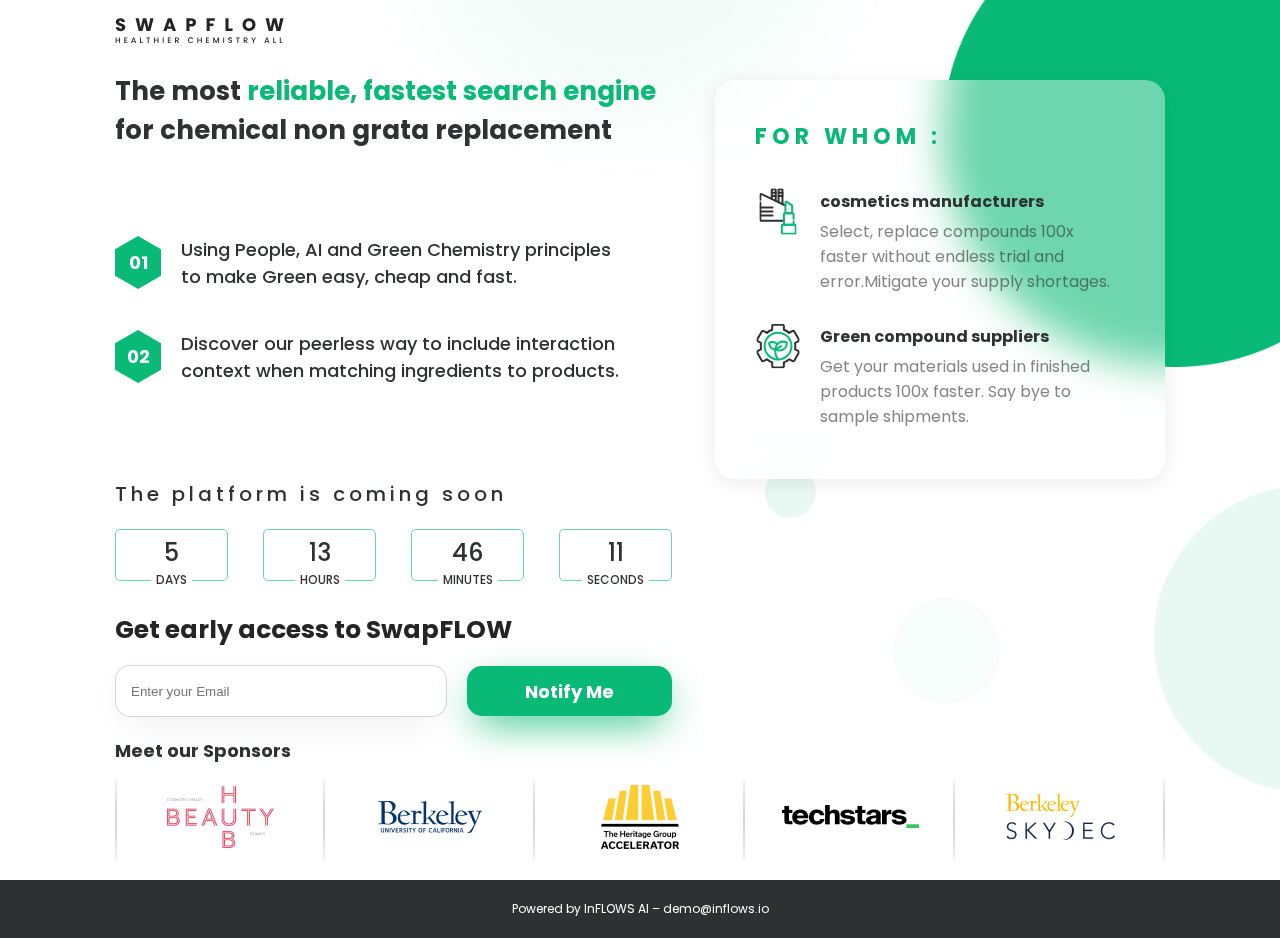
<file: index.html>
<!doctype html>
<html class="no-js" lang="">
    <head>
        <meta charset="utf-8">
        <meta http-equiv="x-ua-compatible" content="ie=edge">
        <title>Site Title Here</title>
        <meta name="description" content="">
        <meta name="viewport" content="width=device-width, initial-scale=1"> 
		<link rel="shortcut icon" type="image/x-icon" href="#">
        <!-- Place favicon.ico in the root directory -->
        
		<!-- CSS here --> 
        <link rel="stylesheet" href="https://cdnjs.cloudflare.com/ajax/libs/font-awesome/4.7.0/css/font-awesome.min.css">
        <link rel="stylesheet" href="assets/css/style.css">
    </head>
    <body>

        <img src="assets/img/circle-bg.png" class="circle-bg" alt="">
<main>
    <div class="logo-area">
        <div class="container">
            
            <div class="logo">
                <a href="#"><img src="assets/img/logo.svg" alt=""></a>
            </div>
        </div>
    </div>
   <section class="video-area">
        <div class="container">
            <div class="video_content">
                <div class="video_content_left">
                    <h3>The most <span>reliable, fastest search engine</span> for chemical non grata replacement</h3>
                    <div class="video_for_wrp">
                        <div class="video_content_list">
                            <ul>
                                <li>
                                    <i>
                                        <img src="assets/img/Polygon-bg.svg" alt="">
                                        <span>01</span>
                                    </i>
                                    <p>Using People, AI and Green Chemistry principles to make Green easy, cheap and fast.</p>
                                </li>
                                <li>
                                    <i>
                                        <img src="assets/img/Polygon-bg.svg" alt="">
                                        <span>02</span>
                                    </i>
                                    <p>Discover our peerless way to include interaction context when matching ingredients to products.</p>
                                </li>
                            </ul>
                        </div>
                        <div class="whom">
                            <h4>for whom :</h4>
                            <div class="whom_blk">
                                <i><img src="assets/img/whom-1.svg" alt=""></i>
                                <div class="">
                                    <h6>cosmetics manufacturers</h6>
                                    <p>Select, replace compounds 100x faster without endless trial and error.Mitigate your supply shortages.</p>
                                </div>
                            </div>
                            <div class="whom_blk">
                                <i><img src="assets/img/whom-2.svg" alt=""></i>
                                <div class="">
                                    <h6>Green compound suppliers</h6>
                                    <p>Get your materials used in finished products 100x faster. Say bye to sample shipments.</p>
                                </div>
                            </div>
                        </div>
                    </div>
                    <div class="countDown">
                        <p>The platform is coming soon</p>
                        <div id="countdown">
                            <ul>
                              <li><span id="days"></span><p>days</p></li>
                              <li><span id="hours"></span><p>Hours</p></li>
                              <li><span id="minutes"></span><p>Minutes</p></li>
                              <li><span id="seconds"></span><p>Seconds</p></li>
                            </ul>
                          </div>
                    </div>
                    <div class="mailBox">
                        <p>Get early access to SwapFLOW</p>
                        <div class="input_wrp">
                            <input type="text" placeholder="Enter your Email">
                            <a href="#" class="popup_btn">Notify Me</a>
                        </div>
                    </div>
                </div>
                <!-- <div class="video_content_right">
                    
                </div> -->
            </div>
            <div class="brand_logo">
                <h5>Meet our Sponsors</h5>
                <ul>
                    <li><a href="#"><img src="assets/img/b-logo-1.png" alt=""></a></li>
                    <li><a href="#"><img src="assets/img/b-logo-2.png" alt=""></a></li>
                    <li><a href="#"><img src="assets/img/b-logo-3.png" alt=""></a></li>
                    <li><a href="#"><img src="assets/img/b-logo-4.png" alt=""></a></li>
                    <li><a href="#"><img src="assets/img/b-logo-5.png" alt=""></a></li>
                </ul>
            </div>
        </div>
   </section>
   <footer>
        <p>Powered by InFLOWS AI – <a href="#" target="_blank">demo@inflows.io</a></p>
   </footer>
</main>
    

       <div class="popupBox">
            <div class="popupBox_content">
                <a href="#" class="popup_btn"><img src="assets/img/close.png" alt=""></a>
                <img src="assets/img/checked.png" alt="">
                <h2>your access code has been send!</h2>
                <p>Lorem ipsum dolor sit amet consectetur adipisicing elit.</p>
            </div>
       </div>


        <script src="assets/js/main.js"></script>
    </body>
</html>
</file>
<file: assets/css/style.css>
/*   Theme default css */
@import url('https://fonts.googleapis.com/css2?family=Poppins:ital,wght@0,400;0,500;0,600;0,700;0,800;0,900;1,400;1,500;1,600;1,700;1,800;1,900&display=swap');
/* ======font family=========
font-family: 'Poppins', sans-serif;
*/



body {
  font-weight: 400;
  font-size: 16px;
  margin: 0;
  padding: 0;
  font-family: 'Poppins', sans-serif;
  color: #2F3132;
}

p {
  margin: 0;
  margin-bottom: 10px;
}


button {
  cursor: pointer;
}

a:focus,
button:focus {
  text-decoration: none;
  outline: none;
}

a:focus,
a:hover {
  color: inherit;
  text-decoration: none;
}

a,
button {
  color: inherit;
  outline: medium none;
  text-decoration: none;
}

button:focus,
input:focus,
input:focus,
textarea,
textarea:focus {
  outline: 0;
}


h1,
h2,
h3,
h4,
h5,
h6 {
  margin-top: 0px;
  font-weight: 700;
  margin-bottom: 16px;
}

h1 a,
h2 a,
h3 a,
h4 a,
h5 a,
h6 a {
  color: inherit;
}

h1 {
  font-size: 40px;
}

h2 {
  font-size: 35px;
}

h3 {
  font-size: 28px;
}

h4 {
  font-size: 22px;
}

h5 {
  font-size: 18px;
}

h6 {
  font-size: 16px;
}

ul {
  margin: 0px;
  padding: 0px;
}

li {
  list-style: none;
}

.pb_150 {
  padding-bottom: 150px;
}

.pb_100 {
  padding-bottom: 100px;
}

.pb_50 {
  padding-bottom: 50px;
}

.pt_150 {
  padding-top: 150px;
}

.pt_100 {
  padding-top: 100px;
}

.pt_50 {
  padding-top: 50px;
}

.mb_150 {
  margin-bottom: 150px;
}

.mb_100 {
  margin-bottom: 100px;
}

.mb_50 {
  margin-bottom: 50px;
}

.mt_150 {
  margin-top: 150px;
}

.mt_100 {
  margin-top: 100px;
}

.mt_50 {
  margin-top: 50px;
}

.thm_btn {}

/* default-css END 
================================== */

main{
}

/*============ Area Start =============*/
.video-area {
}
img.circle-bg {
  position: absolute;
  right: 0;
  top: 0;
  z-index: -1;
  pointer-events: none;
}
footer {
  background: #2F3032;
  text-align: center;
  color: #ffff;
  padding: 20px 0;
  display: block;
}

footer p {
  margin-bottom: 0;
  font-size: 12px;
}

footer p.v2 {
    font-size: 16px;
    opacity: .8;
}

.container {
  max-width: 1170px;
  margin: auto;
  padding: 0 20px;
}

.logo {
  margin: 25px 0 35px;
}
.logo.v2{
  width: 130px;
  /* padding: 10px 15px 5px; */
}
.logo.v2 img{
  max-width: 100%;
  width: 100%;
}

.logo a h3 {
    font-weight: 500;
    font-size: 24px;
    color: #000;
    letter-spacing: 4px;
}

.logo span {}

.video_content {
  display: flex;
  flex-wrap: wrap;
}

.video_content_left {
  /* flex: 0 0 50%; */
  /* max-width: 557px; */
  width: 100%;
  position: relative;
}

.video_content_left h3 {
    max-width: 557px;
}

.video_content_left > div {
    max-width: 557px;
}

h3.v2 {}

.video_content_left > h3 {
    margin-bottom: 0;
    font-size: 26px;
}

h3.v2 {
    font-size: 26px;
}

.video_content_left h3 span {
  color: #09BA76;
}

.video_content_left h2 {}

.countDown {
  margin-bottom: 50px;
}

.video_for_wrp {
    display: flex;
    align-items: center;
    max-width: 100% !important;
    justify-content: space-between;
}

.mailBox.v2 {
    margin-bottom: 40px;
}

.countDown ul {
  display: flex;
  justify-content: space-between;
  text-align: center;
  gap: 0 25px;
}

.countDown ul li {
  border: 1px solid rgb(8 185 117 / 60%);
  width: 111px;
  height: 70px;
  display: flex;
  align-items: center;
  justify-content: center;
  position: relative;
  border-radius: 5px;
}

.countDown ul li span {
  font-weight: 500;
  font-size: 30px;
}

.countDown ul li p {
  display: block;
  position: absolute;
  margin-bottom: 0;
  bottom: -9px;
  background: #fff;
  padding: 0 5px;
  font-size: 12px;
  text-transform: uppercase;
  font-weight: 500;
}

.countDown>p {
  font-size: 20px;
  margin-bottom: 20px;
  letter-spacing: 4px;
  font-weight: 500;
}

.countDown>p.v2 {
    letter-spacing: 0;
    margin-bottom: 20px;
}

.mailBox span {
    display: block;
    margin-bottom: 20px;
}

.mailBox p {
  font-size: 25px;
  margin-bottom: 16px;
  font-weight: 700;
  color: #242424;
}

.mailBox p.v2 {
    margin-bottom: 5px;
    font-size: 22px;
}

.mailBox p.v2 i {
    font-size: 36px;
    font-family: auto;
    color: #000;
    font-weight: 700;
    display: inline-block;
    position: relative;
}

.mailBox p.v2 i:after {
    content: "";
    position: absolute;
    left: 0;
    bottom: 4px;
    height: 10px;
    width: 100%;
    background: #07ba76;
    z-index: -1;
}

.mailBox p.v2 i:after {}

.input_wrp {
  display: flex;
  align-items: center;
  /* flex-wrap: wrap; */
  gap: 20px;
}

.input_wrp a {
  color: #fff;
  height: 60px;
  display: flex;
  align-items: center;
  justify-content: center;
  padding: 0 20px;
  border-radius: 10px;
  font-size: 18px;
  font-weight: 700;
  border-radius: 15px;
  background: #08BA76;
  box-shadow: 0px 14px 40px -10px #08BA76;
  width: 165px;
  flex-shrink: 0;
}

.input_wrp input {
  height: 60px;
  padding: 0 15px;
  max-width: 360px;
  width: 100%;
  border-radius: 15px;
  border: 1px solid rgba(47, 49, 50, 0.20);
  background: #FFF;
  box-shadow: 0px 12px 40px -15px rgba(47, 49, 50, 0.15);
}

.video_content_right {
  width: 100%;
  flex: 0 0 50%;
}

.whom {
  padding: 40px;
  max-width: 370px;
  margin-left: auto;
  background: #ffffff69;
  backdrop-filter: blur(20px);
  -webkit-backdrop-filter: blur(20px);
  border-radius: 20px;
  box-shadow: 0 4px 20px 0 rgb(0 0 0 / 8%);
  display: flex;
  flex-direction: column;
  gap: 20px 0;
  margin-right: 100px;
  margin-top: -70px;
}

.whom h4 {
  color: #08B975;
  text-transform: uppercase;
  letter-spacing: 5px;
}

.whom_blk {
  display: flex;
  gap: 20px;
}

.whom_blk h6 {
    margin-bottom: 5px;
}

.whom_blk p {
    font-size: 16px;
    opacity: .6;
}

.whom_blk i {
  width: 45px;
  height: 45px;
  flex-shrink: 0;
  display: flex;
  align-items: center;
  justify-content: center;
}


.popupBox {
  position: fixed;
  background: rgb(0 0 0 / 40%);
  top: 0;
  width: 100%;
  height: 100%;
  text-align: center;
  display: flex;
  align-items: center;
  justify-content: center;
  opacity: 0;
  z-index: -1;
  transition: all .3s;
}

body.activePopup .popupBox {
  z-index: 99;
  opacity: 1;
}

.popupBox_content {
  max-width: 550px;
  background: #fff;
  width: 100%;
  padding: 70px 0 50px;
  position: relative;
  border-radius: 20px;
}

.popupBox_content p {}

.popupBox_content a.popup_btn img {
  width: 16px;
  position: absolute;
  right: 30px;
  top: 30px;
  filter: unset;
  opacity: .6;
  transition: all .3s;
}

.popupBox_content a.popup_btn img:hover {
  opacity: 1;
}

.popupBox_content h2 {
  max-width: 390px;
  margin: 20px auto;
  font-size: 24px;
  text-transform: capitalize;
}

.popupBox_content img {
  width: 90px;
  filter: invert(64%) sepia(37%) saturate(6530%) hue-rotate(121deg) brightness(94%) contrast(94%);
}

.video_content_list{
    max-width: 510px;
}

.video_content_list ul {
    display: flex;
    flex-direction: column;
    gap: 30px 0;
}

.video_content_list ul li i {
    position: relative;
    width: 46px;
    height: 53px;
    display: block;
}

.video_content_list ul li {
    display: flex;
    gap: 20px;
    font-size: 18px;
    font-weight: 500;
    text-align: left;
}

.video_content_list ul li i span {
    position: absolute;
    top: 50%;
    left: 50%;
    transform: translate(-50%, -50%);
    font-style: normal;
    font-weight: 700;
    color: #fff;
}
.brand_logo{
    margin: 40px 0 30px;
}

.brand_logo ul:after {
  content: "";
  background: radial-gradient(#2F3132, transparent);
  width: 2px;
  height: 100%;
  left: 0;
  position: absolute;
  opacity: .3;
}

.brand_logo ul {
    display: flex;
    align-items: center;
    position: relative;
}

.brand_logo ul li {
    flex: 0 0 20%;
    text-align: center;
    height: 90px;
    display: flex;
    align-items: center;
    width: 100%;
    justify-content: center;
    position: relative;
}

.brand_logo ul li:after {
    content: "";
    background: radial-gradient(#2F3132, transparent);
    width: 2px;
    height: 100%;
    right: 0;
    position: absolute;
    opacity: .3;
}

.brand_logo ul li a {
    display: block;
}
/*============ Area End =============*/


/*============ Area Start =============*/


/*============ Area End =============*/



/*============Video Player Area Start =============*/

.youtube-player {
  position: relative;
  width: 380px;
  height: 230px;
  cursor: pointer;
  border: 2px solid #08ba76;
  margin: 40px 0;
}

.youtube-player img {
  width: 100%;
  height: 100%;
  object-fit: cover;
}

.youtube-player.pristine::before {
  content: "";
  position: absolute;
  top: 50%;
  left: 50%;
  height: 0;
  width: 0;
  border-left: 30px solid #08ba76;
  border-top: 20px solid transparent;
  border-bottom: 20px solid transparent;
  transition: opacity 0.2s ease;
  transform: translate(-42%, -50%);
}

.youtube-player.pristine::after {
    content: "";
    position: absolute;
    width: 80px;
    height: 80px;
    left: 50%;
    top: 50%;
    transform: translate(-50%, -50%);
    border-radius: 50%;
    border: 3px solid #08ba76;
}

.youtube-player.pristine::after {
  contain:"";
}

.youtube-player.pristine:hover::before {
  opacity: 0.7;
}
/*============ Area End =============*/







/*______________ responsive Area _________________*/



/* Big screen :1200px. */
@media (min-width: 1200px) and (max-width: 1500px) {
  .container {
    max-width: 1050px;
}

.whom {
    margin-right: 0;
}
  .logo {
      margin: 15px 0 15px;
  }

  .countDown>p.v2 {
      margin-bottom: 10px;
  }

  .countDown {
      margin-bottom: 30px;
  }

  .youtube-player {
      margin: 25px 0;
      /* width: 320px; */
      /* height: 180px; */
  }

img.circle-bg {
    max-width: 950px;
}

  .countDown ul li {
      height: 50px;
  }

.mailBox p.v2 {
    font-size: 20px;
}

.input_wrp input,.input_wrp a {
    height: 50px;
}

.countDown ul li span {
    font-size: 24px;
    margin-top: -5px;
}
  .brand_logo {
    margin: 20px 0;
}

.brand_logo ul li {
    height: 80px;
}
}


/* Normal screen :992px. */
@media (min-width: 992px) and (max-width: 1200px) {
  .whom {
    margin-right: 0;
}
  .video_content {
    justify-content: center;
  }

  img.circle-bg{
    max-width: 800px;
}
.video_content_left > h3{
    font-size: 24px;
    max-width: 500px;
}

.video_content_list {
    max-width: 494px;
}

.video_content_list ul li {
    font-size: 17px;
}

  .countDown ul {
    justify-content: center;
    margin: auto;
  }

  .input_wrp {
    justify-content: center;
    margin-bottom: 40px;
  }
  body {
    overflow: unset;
}

.youtube-player {
    margin-inline: auto;
}
}


/* Tablet screen :768px. */
@media (min-width: 768px) and (max-width: 991px) {
  body {
    overflow: unset;
}
.video_for_wrp {
  flex-direction: column;
}

.whom_blk {
  text-align: left;
}
.youtube-player {
    margin-inline: auto;
}
.countDown {
  margin: auto;
  margin-bottom: 40px !important;
}

.video_content_left > div {
  margin: auto;
}
  .video_content {
    justify-content: center;
  }

  .logo {
    text-align: center;
  }

img.circle-bg {
    max-width: 493px;
}

  .video-container {
    margin-inline: auto;
  }

  .video_content_left {
    text-align: center;
  }

  .countDown ul {
    justify-content: center;
    margin: auto;
  }

  .input_wrp {
    justify-content: center;
    margin-bottom: 40px;
    flex-wrap: wrap;
  }
  .video_content_left > h3 {
    max-width: 430px;
    margin-inline: auto;
}

.video_content_list ul li {
    font-size: 16px;
    margin-bottom: 30px;
}

.video_content_list ul {
    gap: 0;
    margin-top: 25px;
    max-width: 458px;
}

.whom {width: 100%;margin-bottom: 30px;max-width: 317px;margin: auto;margin-bottom: 30px;}

.whom_blk {}

.brand_logo ul li a {
    scale: .8;
}
}


/* small screen :320px. */
@media (max-width: 767px) {
  body {
    overflow: unset;
}
.video_for_wrp {
  flex-direction: column;
}

.whom_blk {
  text-align: left;
}
.youtube-player {
    margin-inline: auto;
}
.countDown {
  margin: auto;
  margin-bottom: 40px !important;
}

.video_content_left > div {
  margin: auto;
}
.youtube-player {
    margin-inline: auto;
    width: 320px;
    height: 180px;
}
  .video_content {
    justify-content: center;
  }

  .logo {
    text-align: center;
    margin-top: 25px;
    margin-inline: auto;
  }

  .video-container {
    margin-inline: auto;
  }

  .video_content_left {
    text-align: center;
  }

  .countDown ul {
    justify-content: center;
    margin: auto;
    gap: 0 20px;
  }

  .countDown ul li {
    width: 100%;
    height: 46px;
    flex: 0 0 20%;
  }

  .input_wrp {
    justify-content: center;
    margin-bottom: 40px;
    flex-direction: column;
    max-width: 320px;
    margin-inline: auto;
  }

  .video_content_left h2 {
    font-size: 24px;
  }

  .video_content_right {
  flex: 100%;
  }

  .whom {
    padding: 24px;
  }

  .popupBox_content {
    width: 90%;
    padding-bottom: 40px;
  }

  .popupBox_content h2 {
    font-size: 24px;
    max-width: 250px;
  }
  .video_content_left > h3 {
    max-width: 430px;
    margin-inline: auto;
    font-size: 22px;
}

.video_content_list ul li {
    font-size: 15px;
    margin-bottom: 30px;
}

.video_content_list ul {
    gap: 0;
    margin-top: 30px;
}

.whom {width: 100%;max-width: 290px;margin: auto;margin-bottom: 40px;}

.brand_logo ul li a {
    scale: .8;
}

  footer p {
    font-size: 14px !important;
  }
  .brand_logo ul {
    flex-wrap: wrap;
    justify-content: center;
}

.whom_blk {
    flex-wrap: wrap;
    gap: 10px;
}

.whom_blk p {
    font-size: 14px;
}

.whom h4 {
    font-size: 17px;
}

.input_wrp input {
    max-width: 100%;
    width: 300px;
    height: 50px;
}

.mailBox p {
    font-size: 22px;
}

.countDown ul li span {
    font-size: 23px;
}

img.circle-bg {
    max-width: 320px;
}

.countDown>p {
    font-size: 16px;
    letter-spacing: 3px;
}

.input_wrp a {
    height: 50px;
    font-size: 16px;
    width: 100px;
}

.brand_logo ul li:after {
    display: none;
}

.brand_logo ul:after {
    display: none;
}

.brand_logo ul li {
    flex: 0 0 33%;
}

}

/* Large Mobile screen :480px. */
@media only screen and (min-width: 480px) and (max-width: 767px) {
  .container {
    width: 450px
  }

}
</file>
